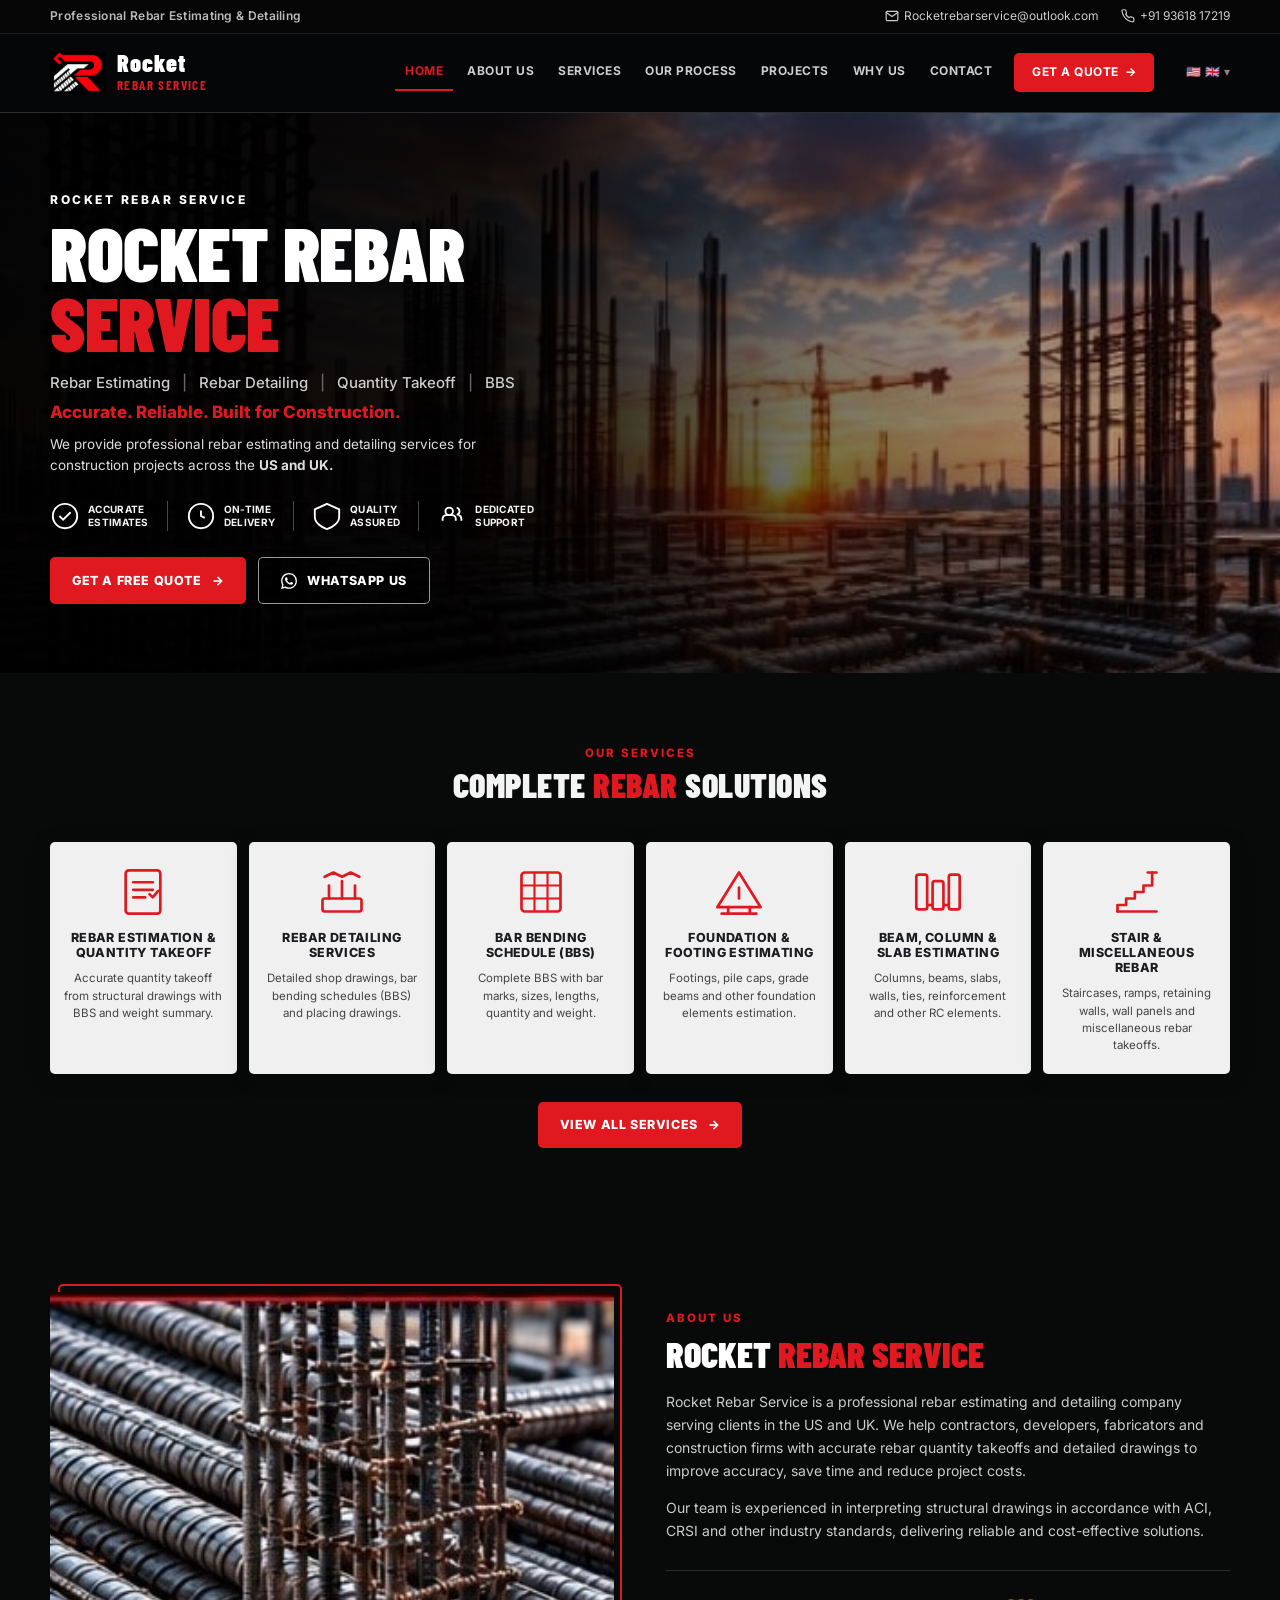
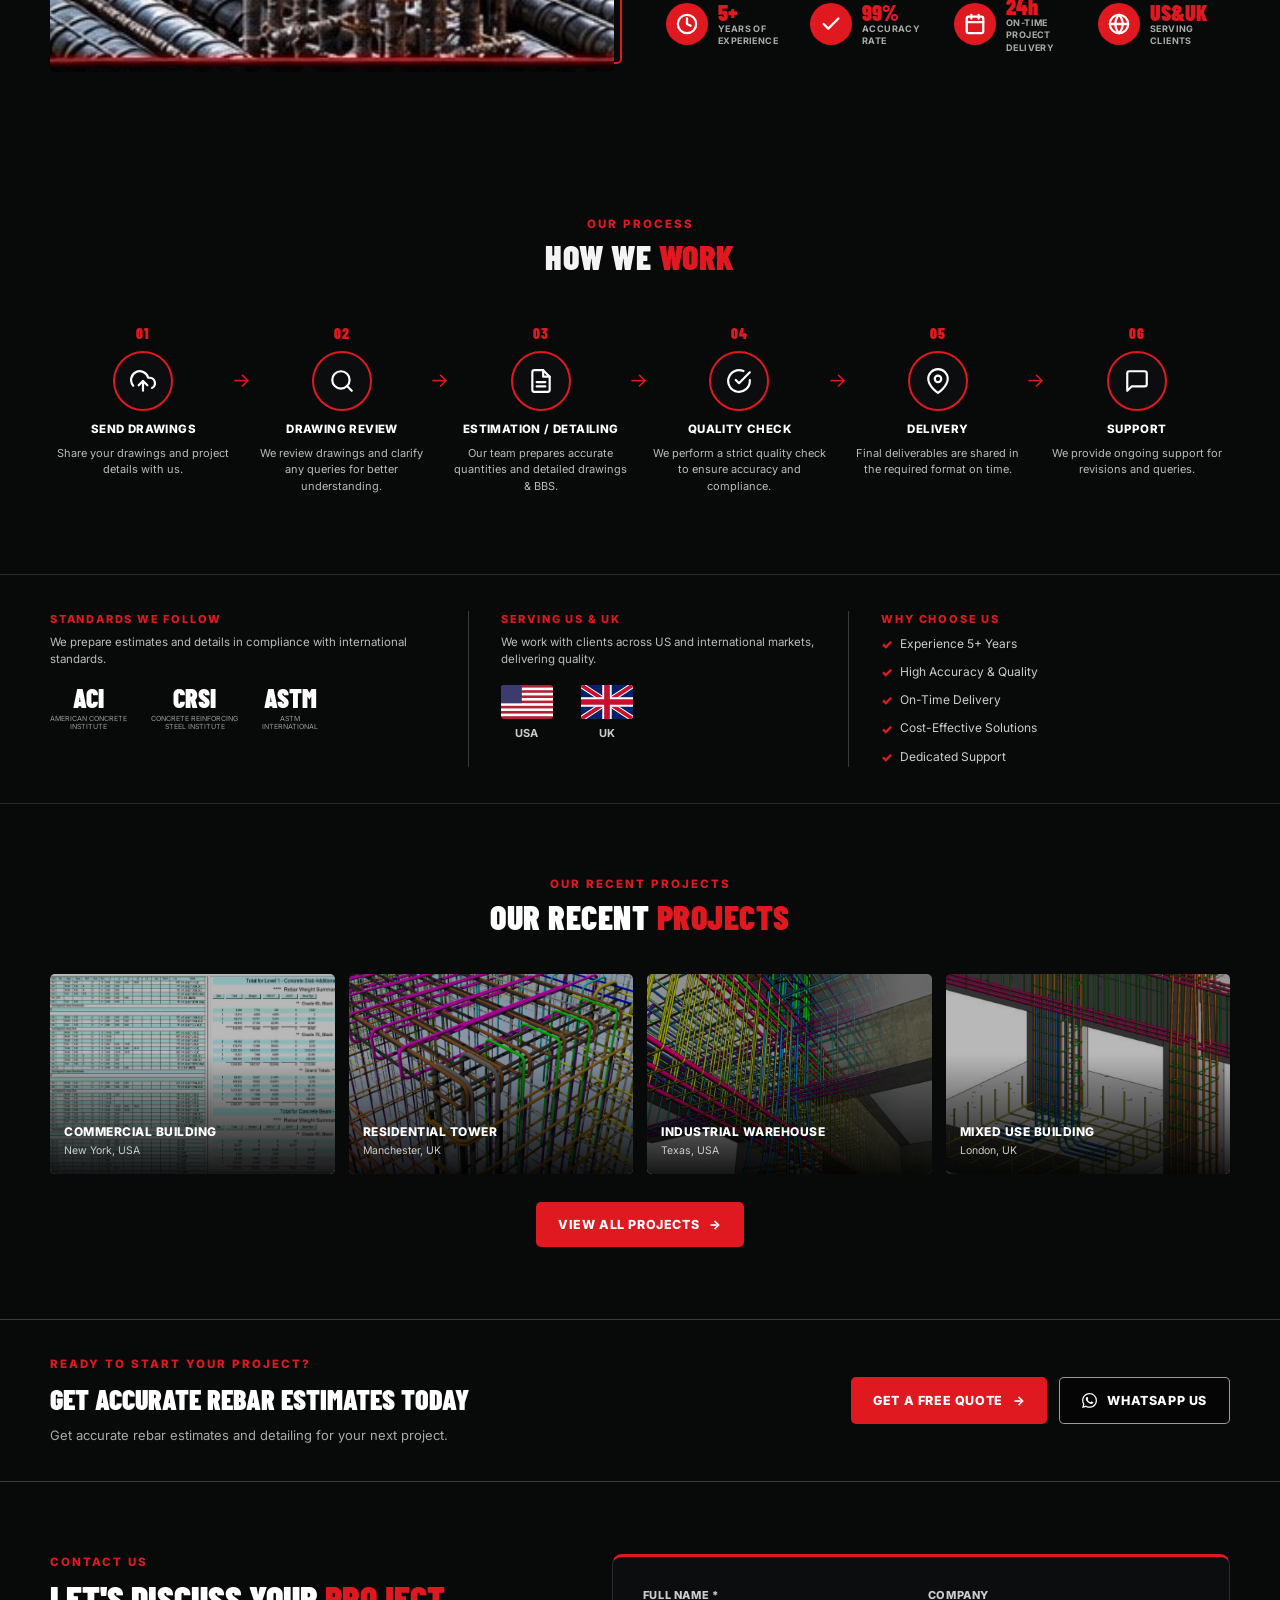
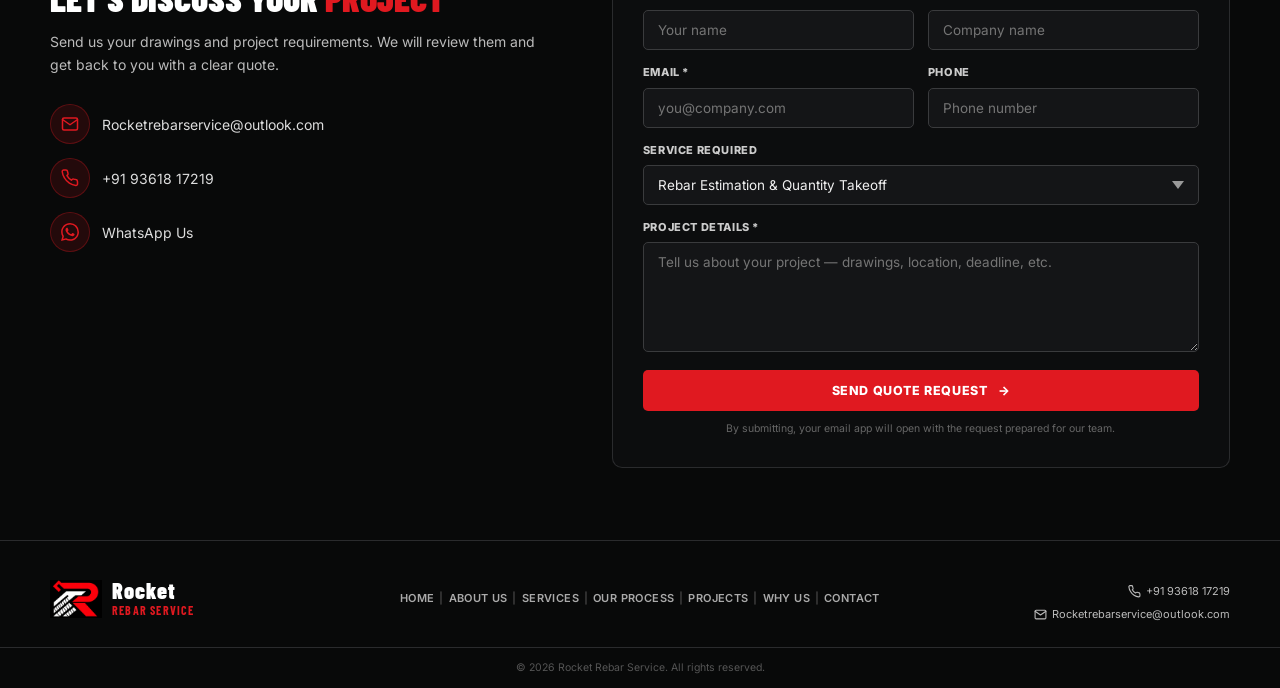
<file: index.html>
<!doctype html>
<html lang="en">

<head>
  <meta charset="utf-8">
  <meta name="viewport" content="width=device-width, initial-scale=1, viewport-fit=cover">
  <meta name="theme-color" content="#080909">
  <title>Rocket Rebar Service | Rebar Estimating &amp; Detailing – US &amp; UK</title>
  <meta name="description"
    content="Rocket Rebar Service provides accurate rebar estimating, detailing, quantity takeoffs and BBS services for construction projects across the US and UK. ACI, CRSI and ASTM compliant.">
  <meta name="robots" content="index, follow">
  <meta property="og:title" content="Rocket Rebar Service | Rebar Estimating &amp; Detailing">
  <meta property="og:description"
    content="Professional rebar estimating and detailing for construction projects across the US and UK.">
  <link rel="icon" type="image/svg+xml" href="assets/images/logo.jpeg">
  <link rel="preconnect" href="https://fonts.googleapis.com">
  <link rel="preconnect" href="https://fonts.gstatic.com" crossorigin>
  <link rel="stylesheet" href="css/base.css">
  <link rel="stylesheet" href="css/navbar.css">
  <link rel="stylesheet" href="css/hero.css">
  <link rel="stylesheet" href="css/services.css">
  <link rel="stylesheet" href="css/about.css">
  <link rel="stylesheet" href="css/process.css">
  <link rel="stylesheet" href="css/projects.css">
  <link rel="stylesheet" href="css/contact.css">
  <link rel="stylesheet" href="css/footer.css">
</head>

<body>

  <!-- ══════════════════════════════════════
       TOPBAR
       ══════════════════════════════════════ -->
  <div class="topbar">
    <div class="container topbar-inner">
      <span class="topbar-left">Professional Rebar Estimating &amp; Detailing</span>
      <div class="topbar-right">
        <a href="mailto:Rocketrebarservice@outlook.com">
          <svg width="14" height="14" viewBox="0 0 24 24" fill="none" stroke="currentColor" stroke-width="2"
            stroke-linecap="round" stroke-linejoin="round" aria-hidden="true">
            <path d="M4 4h16c1.1 0 2 .9 2 2v12c0 1.1-.9 2-2 2H4c-1.1 0-2-.9-2-2V6c0-1.1.9-2 2-2z" />
            <polyline points="22,6 12,13 2,6" />
          </svg>
          Rocketrebarservice@outlook.com
        </a>
        <a href="tel:+919361817219">
          <svg width="14" height="14" viewBox="0 0 24 24" fill="none" stroke="currentColor" stroke-width="2"
            stroke-linecap="round" stroke-linejoin="round" aria-hidden="true">
            <path
              d="M22 16.92v3a2 2 0 0 1-2.18 2 19.79 19.79 0 0 1-8.63-3.07A19.5 19.5 0 0 1 4.69 12 19.79 19.79 0 0 1 1.61 3.4 2 2 0 0 1 3.6 1.22h3a2 2 0 0 1 2 1.72 12.84 12.84 0 0 0 .7 2.81 2 2 0 0 1-.45 2.11L7.91 8.84a16 16 0 0 0 6 6l.93-.94a2 2 0 0 1 2.11-.45 12.84 12.84 0 0 0 2.81.7A2 2 0 0 1 21.73 16z" />
          </svg>
          +91 93618 17219
        </a>
      </div>
    </div>
  </div>

  <!-- ══════════════════════════════════════
       NAVBAR — loaded as component
       ══════════════════════════════════════ -->
  <div data-component="components/navbar.html"></div>

  <main id="main-content" role="main">

    <!-- ══════════════════════════════════════
         HERO
         ══════════════════════════════════════ -->
    <section id="home" class="hero" aria-label="Hero">
      <div class="hero-bg" aria-hidden="true"></div>
      <div class="hero-overlay" aria-hidden="true"></div>
      <div class="container">
        <div class="hero-content">

          <p class="hero-eyebrow">Rocket Rebar Service</p>

          <h1>ROCKET REBAR<span>SERVICE</span></h1>

          <p class="hero-subtitle">
            Rebar Estimating <i>|</i> Rebar Detailing <i>|</i> Quantity Takeoff <i>|</i> BBS
          </p>

          <p class="hero-tagline">Accurate. Reliable. Built for Construction.</p>

          <p class="hero-copy">
            We provide professional rebar estimating and detailing services for construction
            projects across the <strong>US and UK.</strong>
          </p>

          <div class="hero-badges">
            <div class="hero-badge">
              <svg class="badge-icon" viewBox="0 0 32 32" fill="none" stroke="white" stroke-width="2"
                aria-hidden="true">
                <circle cx="16" cy="16" r="13" />
                <polyline points="10,16 14,20 22,12" />
              </svg>
              <b>Accurate<br>Estimates</b>
            </div>
            <div class="hero-badge">
              <svg class="badge-icon" viewBox="0 0 32 32" fill="none" stroke="white" stroke-width="2"
                aria-hidden="true">
                <circle cx="16" cy="16" r="13" />
                <polyline points="16,10 16,16 20,18" />
              </svg>
              <b>On-Time<br>Delivery</b>
            </div>
            <div class="hero-badge">
              <svg class="badge-icon" viewBox="0 0 32 32" fill="none" stroke="white" stroke-width="2"
                aria-hidden="true">
                <path d="M16 3 L29 9 L29 17 C29 23 22 28 16 30 C10 28 3 23 3 17 L3 9 Z" />
              </svg>
              <b>Quality<br>Assured</b>
            </div>
            <div class="hero-badge">
              <svg class="badge-icon" viewBox="0 0 32 32" fill="none" stroke="white" stroke-width="2"
                aria-hidden="true">
                <path d="M20 21v-2a4 4 0 0 0-4-4H10a4 4 0 0 0-4 4v2" />
                <circle cx="13" cy="11" r="4" />
                <path d="M26 21v-2a4 4 0 0 0-3-3.87" />
                <path d="M21 7.13a4 4 0 0 1 0 7.75" />
              </svg>
              <b>Dedicated<br>Support</b>
            </div>
          </div>

          <div class="hero-actions">
            <a class="btn btn-red" href="#contact" id="hero-quote-btn">
              Get a Free Quote <span aria-hidden="true">→</span>
            </a>
            <a class="btn btn-whatsapp"
              href="https://wa.me/919361817219?text=Hello%20Rocket%20Rebar%20Service%2C%20I%27d%20like%20a%20quote."
              target="_blank" rel="noopener noreferrer" id="hero-wa-btn">
              <svg width="16" height="16" viewBox="0 0 24 24" fill="currentColor" aria-hidden="true">
                <path
                  d="M17.472 14.382c-.297-.149-1.758-.867-2.03-.967-.273-.099-.471-.148-.67.15-.197.297-.767.966-.94 1.164-.173.199-.347.223-.644.075-.297-.15-1.255-.463-2.39-1.475-.883-.788-1.48-1.761-1.653-2.059-.173-.297-.018-.458.13-.606.134-.133.298-.347.446-.52.149-.174.198-.298.298-.497.099-.198.05-.371-.025-.52-.075-.149-.669-1.612-.916-2.207-.242-.579-.487-.5-.669-.51-.173-.008-.371-.01-.57-.01-.198 0-.52.074-.792.372-.272.297-1.04 1.016-1.04 2.479 0 1.462 1.065 2.875 1.213 3.074.149.198 2.096 3.2 5.077 4.487.709.306 1.262.489 1.694.625.712.227 1.36.195 1.871.118.571-.085 1.758-.719 2.006-1.413.248-.694.248-1.289.173-1.413-.074-.124-.272-.198-.57-.347m-5.421 7.403h-.004a9.87 9.87 0 0 1-5.031-1.378l-.361-.214-3.741.982.998-3.648-.235-.374a9.86 9.86 0 0 1-1.51-5.26c.001-5.45 4.436-9.884 9.888-9.884 2.64 0 5.122 1.03 6.988 2.898a9.825 9.825 0 0 1 2.893 6.994c-.003 5.45-4.437 9.884-9.885 9.884m8.413-18.297A11.815 11.815 0 0 0 12.05 0C5.495 0 .16 5.335.157 11.892c0 2.096.547 4.142 1.588 5.945L.057 24l6.305-1.654a11.882 11.882 0 0 0 5.683 1.448h.005c6.554 0 11.89-5.335 11.893-11.893a11.821 11.821 0 0 0-3.48-8.413Z" />
              </svg>
              WhatsApp Us
            </a>
          </div>

        </div>
      </div>
    </section>

    <!-- ══════════════════════════════════════
         SERVICES
         ══════════════════════════════════════ -->
    <section id="services" class="section services" aria-labelledby="services-title">
      <div class="container">
        <div class="section-heading">
          <span class="section-eyebrow">Our Services</span>
          <h2 class="section-title" id="services-title">Complete <span>Rebar</span> Solutions</h2>
        </div>

        <div class="service-grid">

          <article class="service-card">
            <div class="service-icon">
              <svg viewBox="0 0 48 48" fill="none" xmlns="http://www.w3.org/2000/svg" aria-hidden="true">
                <rect x="8" y="4" width="32" height="40" rx="3" stroke="#e01920" stroke-width="2.5" />
                <line x1="15" y1="15" x2="33" y2="15" stroke="#e01920" stroke-width="2.5" stroke-linecap="round" />
                <line x1="15" y1="22" x2="33" y2="22" stroke="#e01920" stroke-width="2.5" stroke-linecap="round" />
                <line x1="15" y1="29" x2="26" y2="29" stroke="#e01920" stroke-width="2.5" stroke-linecap="round" />
                <polyline points="30,26 33,29 38,23" stroke="#e01920" stroke-width="2.5" stroke-linecap="round"
                  stroke-linejoin="round" />
              </svg>
            </div>
            <h3>Rebar Estimation &amp;<br>Quantity Takeoff</h3>
            <p>Accurate quantity takeoff from structural drawings with BBS and weight summary.</p>
          </article>

          <article class="service-card">
            <div class="service-icon">
              <svg viewBox="0 0 48 48" fill="none" xmlns="http://www.w3.org/2000/svg" aria-hidden="true">
                <rect x="6" y="30" width="36" height="12" rx="2" stroke="#e01920" stroke-width="2.5" />
                <line x1="12" y1="30" x2="12" y2="18" stroke="#e01920" stroke-width="2.5" stroke-linecap="round" />
                <line x1="24" y1="30" x2="24" y2="14" stroke="#e01920" stroke-width="2.5" stroke-linecap="round" />
                <line x1="36" y1="30" x2="36" y2="18" stroke="#e01920" stroke-width="2.5" stroke-linecap="round" />
                <path d="M8 10 L16 6 L24 10 L32 6 L40 10" stroke="#e01920" stroke-width="2.5" stroke-linecap="round"
                  stroke-linejoin="round" />
              </svg>
            </div>
            <h3>Rebar Detailing<br>Services</h3>
            <p>Detailed shop drawings, bar bending schedules (BBS) and placing drawings.</p>
          </article>

          <article class="service-card">
            <div class="service-icon">
              <svg viewBox="0 0 48 48" fill="none" xmlns="http://www.w3.org/2000/svg" aria-hidden="true">
                <rect x="6" y="6" width="36" height="36" rx="3" stroke="#e01920" stroke-width="2.5" />
                <line x1="6" y1="18" x2="42" y2="18" stroke="#e01920" stroke-width="2" />
                <line x1="6" y1="30" x2="42" y2="30" stroke="#e01920" stroke-width="2" />
                <line x1="18" y1="6" x2="18" y2="42" stroke="#e01920" stroke-width="2" />
                <line x1="30" y1="6" x2="30" y2="42" stroke="#e01920" stroke-width="2" />
              </svg>
            </div>
            <h3>Bar Bending<br>Schedule (BBS)</h3>
            <p>Complete BBS with bar marks, sizes, lengths, quantity and weight.</p>
          </article>

          <article class="service-card">
            <div class="service-icon">
              <svg viewBox="0 0 48 48" fill="none" xmlns="http://www.w3.org/2000/svg" aria-hidden="true">
                <polygon points="24,6 44,38 4,38" stroke="#e01920" stroke-width="2.5" stroke-linejoin="round" />
                <line x1="14" y1="38" x2="14" y2="44" stroke="#e01920" stroke-width="2.5" stroke-linecap="round" />
                <line x1="34" y1="38" x2="34" y2="44" stroke="#e01920" stroke-width="2.5" stroke-linecap="round" />
                <line x1="8" y1="44" x2="40" y2="44" stroke="#e01920" stroke-width="2.5" stroke-linecap="round" />
                <line x1="24" y1="20" x2="24" y2="30" stroke="#e01920" stroke-width="2.5" stroke-linecap="round" />
              </svg>
            </div>
            <h3>Foundation &amp;<br>Footing Estimating</h3>
            <p>Footings, pile caps, grade beams and other foundation elements estimation.</p>
          </article>

          <article class="service-card">
            <div class="service-icon">
              <svg viewBox="0 0 48 48" fill="none" xmlns="http://www.w3.org/2000/svg" aria-hidden="true">
                <rect x="4" y="8" width="10" height="32" rx="2" stroke="#e01920" stroke-width="2.5" />
                <rect x="19" y="14" width="10" height="26" rx="2" stroke="#e01920" stroke-width="2.5" />
                <rect x="34" y="8" width="10" height="32" rx="2" stroke="#e01920" stroke-width="2.5" />
                <line x1="14" y1="36" x2="19" y2="36" stroke="#e01920" stroke-width="2.5" />
                <line x1="29" y1="36" x2="34" y2="36" stroke="#e01920" stroke-width="2.5" />
              </svg>
            </div>
            <h3>Beam, Column &amp;<br>Slab Estimating</h3>
            <p>Columns, beams, slabs, walls, ties, reinforcement and other RC elements.</p>
          </article>

          <article class="service-card">
            <div class="service-icon">
              <svg viewBox="0 0 48 48" fill="none" xmlns="http://www.w3.org/2000/svg" aria-hidden="true">
                <line x1="6" y1="42" x2="42" y2="42" stroke="#e01920" stroke-width="2.5" stroke-linecap="round" />
                <polyline points="6,42 6,36 14,36 14,30 22,30 22,24 30,24 30,18 38,18 38,12" stroke="#e01920"
                  stroke-width="2.5" stroke-linecap="round" stroke-linejoin="round" />
                <line x1="38" y1="12" x2="38" y2="6" stroke="#e01920" stroke-width="2.5" stroke-linecap="round" />
                <line x1="34" y1="6" x2="42" y2="6" stroke="#e01920" stroke-width="2.5" stroke-linecap="round" />
              </svg>
            </div>
            <h3>Stair &amp; Miscellaneous<br>Rebar</h3>
            <p>Staircases, ramps, retaining walls, wall panels and miscellaneous rebar takeoffs.</p>
          </article>

        </div>

        <div class="services-cta">
          <a class="btn btn-red" href="#contact" id="services-cta-btn">
            View All Services <span aria-hidden="true">→</span>
          </a>
        </div>
      </div>
    </section>

    <!-- ══════════════════════════════════════
         ABOUT
         ══════════════════════════════════════ -->
    <section id="about" class="section about" aria-labelledby="about-title">
      <div class="container about-grid">

        <div class="about-image-wrap">
          <img src="assets/images/about.jpg" alt="Reinforcement steel rebar on a construction site" loading="lazy"
            width="560" height="420">
        </div>

        <div class="about-copy">
          <span class="about-kicker">About Us</span>
          <h2 class="about-title" id="about-title">Rocket <span>Rebar Service</span></h2>

          <p>Rocket Rebar Service is a professional rebar estimating and detailing company serving
            clients in the US and UK. We help contractors, developers, fabricators and construction
            firms with accurate rebar quantity takeoffs and detailed drawings to improve accuracy,
            save time and reduce project costs.</p>
          <p>Our team is experienced in interpreting structural drawings in accordance with ACI,
            CRSI and other industry standards, delivering reliable and cost-effective solutions.</p>

          <div class="stats-row">
            <div class="stat-item">
              <div class="stat-badge">
                <svg width="22" height="22" viewBox="0 0 24 24" fill="none" stroke="white" stroke-width="2.5"
                  stroke-linecap="round" stroke-linejoin="round" aria-hidden="true">
                  <circle cx="12" cy="12" r="10" />
                  <polyline points="12 6 12 12 16 14" />
                </svg>
              </div>
              <div>
                <span class="stat-value">5+</span>
                <span class="stat-label">Years of<br>Experience</span>
              </div>
            </div>
            <div class="stat-item">
              <div class="stat-badge">
                <svg width="22" height="22" viewBox="0 0 24 24" fill="none" stroke="white" stroke-width="2.5"
                  stroke-linecap="round" stroke-linejoin="round" aria-hidden="true">
                  <polyline points="20 6 9 17 4 12" />
                </svg>
              </div>
              <div>
                <span class="stat-value">99%</span>
                <span class="stat-label">Accuracy<br>Rate</span>
              </div>
            </div>
            <div class="stat-item">
              <div class="stat-badge">
                <svg width="22" height="22" viewBox="0 0 24 24" fill="none" stroke="white" stroke-width="2.5"
                  stroke-linecap="round" stroke-linejoin="round" aria-hidden="true">
                  <rect x="3" y="4" width="18" height="18" rx="2" ry="2" />
                  <line x1="16" y1="2" x2="16" y2="6" />
                  <line x1="8" y1="2" x2="8" y2="6" />
                  <line x1="3" y1="10" x2="21" y2="10" />
                </svg>
              </div>
              <div>
                <span class="stat-value">24h</span>
                <span class="stat-label">On-Time<br>Project Delivery</span>
              </div>
            </div>
            <div class="stat-item">
              <div class="stat-badge">
                <svg width="22" height="22" viewBox="0 0 24 24" fill="none" stroke="white" stroke-width="2.5"
                  stroke-linecap="round" stroke-linejoin="round" aria-hidden="true">
                  <circle cx="12" cy="12" r="10" />
                  <line x1="2" y1="12" x2="22" y2="12" />
                  <path
                    d="M12 2a15.3 15.3 0 0 1 4 10 15.3 15.3 0 0 1-4 10 15.3 15.3 0 0 1-4-10 15.3 15.3 0 0 1 4-10z" />
                </svg>
              </div>
              <div>
                <span class="stat-value">US&UK</span>
                <span class="stat-label">Serving<br>Clients</span>
              </div>
            </div>
          </div>
        </div>

      </div>
    </section>

    <!-- ══════════════════════════════════════
         PROCESS — HOW WE WORK
         ══════════════════════════════════════ -->
    <section id="process" class="section process" aria-labelledby="process-title">
      <div class="container">
        <div class="section-heading">
          <span class="section-eyebrow">Our Process</span>
          <h2 class="section-title" id="process-title">How We <span>Work</span></h2>
        </div>

        <div class="process-grid">

          <div class="step">
            <span class="step-number">01</span>
            <div class="step-icon" aria-hidden="true">
              <svg width="26" height="26" viewBox="0 0 24 24" fill="none" stroke="white" stroke-width="2"
                stroke-linecap="round" stroke-linejoin="round">
                <polyline points="16 16 12 12 8 16" />
                <line x1="12" y1="12" x2="12" y2="21" />
                <path d="M20.39 18.39A5 5 0 0 0 18 9h-1.26A8 8 0 1 0 3 16.3" />
              </svg>
            </div>
            <h3>Send Drawings</h3>
            <p>Share your drawings and project details with us.</p>
          </div>

          <div class="step">
            <span class="step-number">02</span>
            <div class="step-icon" aria-hidden="true">
              <svg width="26" height="26" viewBox="0 0 24 24" fill="none" stroke="white" stroke-width="2"
                stroke-linecap="round" stroke-linejoin="round">
                <circle cx="11" cy="11" r="8" />
                <line x1="21" y1="21" x2="16.65" y2="16.65" />
              </svg>
            </div>
            <h3>Drawing Review</h3>
            <p>We review drawings and clarify any queries for better understanding.</p>
          </div>

          <div class="step">
            <span class="step-number">03</span>
            <div class="step-icon" aria-hidden="true">
              <svg width="26" height="26" viewBox="0 0 24 24" fill="none" stroke="white" stroke-width="2"
                stroke-linecap="round" stroke-linejoin="round">
                <path d="M14 2H6a2 2 0 0 0-2 2v16a2 2 0 0 0 2 2h12a2 2 0 0 0 2-2V8z" />
                <polyline points="14 2 14 8 20 8" />
                <line x1="16" y1="13" x2="8" y2="13" />
                <line x1="16" y1="17" x2="8" y2="17" />
              </svg>
            </div>
            <h3>Estimation / Detailing</h3>
            <p>Our team prepares accurate quantities and detailed drawings &amp; BBS.</p>
          </div>

          <div class="step">
            <span class="step-number">04</span>
            <div class="step-icon" aria-hidden="true">
              <svg width="26" height="26" viewBox="0 0 24 24" fill="none" stroke="white" stroke-width="2"
                stroke-linecap="round" stroke-linejoin="round">
                <path d="M22 11.08V12a10 10 0 1 1-5.93-9.14" />
                <polyline points="22 4 12 14.01 9 11.01" />
              </svg>
            </div>
            <h3>Quality Check</h3>
            <p>We perform a strict quality check to ensure accuracy and compliance.</p>
          </div>

          <div class="step">
            <span class="step-number">05</span>
            <div class="step-icon" aria-hidden="true">
              <svg width="26" height="26" viewBox="0 0 24 24" fill="none" stroke="white" stroke-width="2"
                stroke-linecap="round" stroke-linejoin="round">
                <path d="M21 10c0 7-9 13-9 13s-9-6-9-13a9 9 0 0 1 18 0z" />
                <circle cx="12" cy="10" r="3" />
              </svg>
            </div>
            <h3>Delivery</h3>
            <p>Final deliverables are shared in the required format on time.</p>
          </div>

          <div class="step">
            <span class="step-number">06</span>
            <div class="step-icon" aria-hidden="true">
              <svg width="26" height="26" viewBox="0 0 24 24" fill="none" stroke="white" stroke-width="2"
                stroke-linecap="round" stroke-linejoin="round">
                <path d="M21 15a2 2 0 0 1-2 2H7l-4 4V5a2 2 0 0 1 2-2h14a2 2 0 0 1 2 2z" />
              </svg>
            </div>
            <h3>Support</h3>
            <p>We provide ongoing support for revisions and queries.</p>
          </div>

        </div>
      </div>
    </section>

    <!-- ══════════════════════════════════════
         STANDARDS / WHY US
         ══════════════════════════════════════ -->
    <section id="why-us" class="standards-band" aria-label="Standards and credentials">
      <div class="container">
        <div class="standards-grid">

          <div class="standards-col">
            <span class="standards-label">Standards We Follow</span>
            <p>We prepare estimates and details in compliance with international standards.</p>
            <div class="std-logos">
              <div class="std-logo">
                <span class="std-logo-name">ACI</span>
                <span class="std-logo-sub">American Concrete<br>Institute</span>
              </div>
              <div class="std-logo">
                <span class="std-logo-name">CRSI</span>
                <span class="std-logo-sub">Concrete Reinforcing<br>Steel Institute</span>
              </div>
              <div class="std-logo">
                <span class="std-logo-name">ASTM</span>
                <span class="std-logo-sub">ASTM<br>International</span>
              </div>
            </div>
          </div>

          <div class="standards-col">
            <span class="standards-label">Serving US &amp; UK</span>
            <p>We work with clients across US and international markets, delivering quality.</p>
            <div class="country-row">
              <div class="country-item">
                <span class="country-flag" role="img" aria-label="United States">
                  <svg width="52" height="34" viewBox="0 0 52 34" xmlns="http://www.w3.org/2000/svg">
                    <rect width="52" height="34" fill="#B22234" />
                    <rect y="2.6" width="52" height="2.6" fill="#fff" />
                    <rect y="7.8" width="52" height="2.6" fill="#fff" />
                    <rect y="13" width="52" height="2.6" fill="#fff" />
                    <rect y="18.2" width="52" height="2.6" fill="#fff" />
                    <rect y="23.4" width="52" height="2.6" fill="#fff" />
                    <rect y="28.6" width="52" height="2.6" fill="#fff" />
                    <rect width="20.8" height="18.2" fill="#3C3B6E" />
                  </svg>
                </span>
                <span class="country-name">USA</span>
              </div>
              <div class="country-item">
                <span class="country-flag" role="img" aria-label="United Kingdom">
                  <svg width="52" height="34" viewBox="0 0 52 34" xmlns="http://www.w3.org/2000/svg">
                    <rect width="52" height="34" fill="#012169" />
                    <path d="M0,0 L52,34 M52,0 L0,34" stroke="#fff" stroke-width="5.7" />
                    <path d="M0,0 L52,34 M52,0 L0,34" stroke="#C8102E" stroke-width="3.8" />
                    <path d="M26,0 V34 M0,17 H52" stroke="#fff" stroke-width="9.4" />
                    <path d="M26,0 V34 M0,17 H52" stroke="#C8102E" stroke-width="5.7" />
                  </svg>
                </span>
                <span class="country-name">UK</span>
              </div>
            </div>
          </div>

          <div class="standards-col">
            <span class="standards-label">Why Choose Us</span>
            <ul class="why-list">
              <li>Experience 5+ Years</li>
              <li>High Accuracy &amp; Quality</li>
              <li>On-Time Delivery</li>
              <li>Cost-Effective Solutions</li>
              <li>Dedicated Support</li>
            </ul>
          </div>

        </div>
      </div>
    </section>

    <!-- ══════════════════════════════════════
         PROJECTS
         ══════════════════════════════════════ -->
    <section id="projects" class="section projects" aria-labelledby="projects-title">
      <div class="container">
        <div class="section-heading">
          <span class="section-eyebrow">Our Recent Projects</span>
          <h2 class="section-title" id="projects-title" style="color: white;">Our Recent <span>Projects</span></h2>
        </div>

        <div class="project-grid">
          <article class="project-card">
            <img src="assets/images/project1.jpg" alt="Commercial building rebar reinforcement – New York, USA"
              loading="lazy">
            <div class="project-label">
              <h3>Commercial Building</h3>
              <p>New York, USA</p>
            </div>
          </article>
          <article class="project-card">
            <img src="assets/images/project2.jpg" alt="Residential tower rebar reinforcement – Manchester, UK"
              loading="lazy">
            <div class="project-label">
              <h3>Residential Tower</h3>
              <p>Manchester, UK</p>
            </div>
          </article>
          <article class="project-card">
            <img src="assets/images/rebar-detail.jpg" alt="Industrial warehouse rebar reinforcement – Texas, USA"
              loading="lazy">
            <div class="project-label">
              <h3>Industrial Warehouse</h3>
              <p>Texas, USA</p>
            </div>
          </article>
          <article class="project-card">
            <img src="assets/images/rebar-model.jpg" alt="Mixed use building rebar reinforcement – London, UK"
              loading="lazy">
            <div class="project-label">
              <h3>Mixed Use Building</h3>
              <p>London, UK</p>
            </div>
          </article>
        </div>

        <div class="projects-cta">
          <a class="btn btn-red" href="#contact" id="projects-cta-btn">
            View All Projects <span aria-hidden="true">→</span>
          </a>
        </div>
      </div>
    </section>

    <!-- ══════════════════════════════════════
         CTA BAND
         ══════════════════════════════════════ -->
    <section class="cta-band" aria-label="Call to action">
      <div class="container cta-inner">
        <div class="cta-text">
          <span>Ready to Start Your Project?</span>
          <h2>Get Accurate Rebar Estimates Today</h2>
          <p>Get accurate rebar estimates and detailing for your next project.</p>
        </div>
        <div class="cta-actions">
          <a class="btn btn-red" href="#contact" id="cta-quote-btn">
            Get a Free Quote <span aria-hidden="true">→</span>
          </a>
          <a class="btn btn-whatsapp"
            href="https://wa.me/919361817219?text=Hello%20Rocket%20Rebar%20Service%2C%20I%27d%20like%20a%20quote."
            target="_blank" rel="noopener noreferrer" id="cta-wa-btn">
            <svg width="15" height="15" viewBox="0 0 24 24" fill="currentColor" aria-hidden="true">
              <path
                d="M17.472 14.382c-.297-.149-1.758-.867-2.03-.967-.273-.099-.471-.148-.67.15-.197.297-.767.966-.94 1.164-.173.199-.347.223-.644.075-.297-.15-1.255-.463-2.39-1.475-.883-.788-1.48-1.761-1.653-2.059-.173-.297-.018-.458.13-.606.134-.133.298-.347.446-.52.149-.174.198-.298.298-.497.099-.198.05-.371-.025-.52-.075-.149-.669-1.612-.916-2.207-.242-.579-.487-.5-.669-.51-.173-.008-.371-.01-.57-.01-.198 0-.52.074-.792.372-.272.297-1.04 1.016-1.04 2.479 0 1.462 1.065 2.875 1.213 3.074.149.198 2.096 3.2 5.077 4.487.709.306 1.262.489 1.694.625.712.227 1.36.195 1.871.118.571-.085 1.758-.719 2.006-1.413.248-.694.248-1.289.173-1.413-.074-.124-.272-.198-.57-.347m-5.421 7.403h-.004a9.87 9.87 0 0 1-5.031-1.378l-.361-.214-3.741.982.998-3.648-.235-.374a9.86 9.86 0 0 1-1.51-5.26c.001-5.45 4.436-9.884 9.888-9.884 2.64 0 5.122 1.03 6.988 2.898a9.825 9.825 0 0 1 2.893 6.994c-.003 5.45-4.437 9.884-9.885 9.884m8.413-18.297A11.815 11.815 0 0 0 12.05 0C5.495 0 .16 5.335.157 11.892c0 2.096.547 4.142 1.588 5.945L.057 24l6.305-1.654a11.882 11.882 0 0 0 5.683 1.448h.005c6.554 0 11.89-5.335 11.893-11.893a11.821 11.821 0 0 0-3.48-8.413Z" />
            </svg>
            WhatsApp Us
          </a>
        </div>
      </div>
    </section>

    <!-- ══════════════════════════════════════
         CONTACT
         ══════════════════════════════════════ -->
    <section id="contact" class="section contact" aria-labelledby="contact-title">
      <div class="container contact-grid">

        <div class="contact-info">
          <span class="contact-kicker">Contact Us</span>
          <h2 class="contact-title" id="contact-title">Let's Discuss Your <span>Project</span></h2>
          <p class="contact-desc">Send us your drawings and project requirements. We will review them
            and get back to you with a clear quote.</p>

          <div class="contact-details">
            <a class="contact-detail-item" href="mailto:Rocketrebarservice@outlook.com">
              <span class="detail-icon">
                <svg width="18" height="18" viewBox="0 0 24 24" fill="none" stroke="currentColor" stroke-width="2"
                  stroke-linecap="round" stroke-linejoin="round" aria-hidden="true">
                  <path d="M4 4h16c1.1 0 2 .9 2 2v12c0 1.1-.9 2-2 2H4c-1.1 0-2-.9-2-2V6c0-1.1.9-2 2-2z" />
                  <polyline points="22,6 12,13 2,6" />
                </svg>
              </span>
              Rocketrebarservice@outlook.com
            </a>
            <a class="contact-detail-item" href="tel:+919361817219">
              <span class="detail-icon">
                <svg width="18" height="18" viewBox="0 0 24 24" fill="none" stroke="currentColor" stroke-width="2"
                  stroke-linecap="round" stroke-linejoin="round" aria-hidden="true">
                  <path
                    d="M22 16.92v3a2 2 0 0 1-2.18 2 19.79 19.79 0 0 1-8.63-3.07A19.5 19.5 0 0 1 4.69 12 19.79 19.79 0 0 1 1.61 3.4 2 2 0 0 1 3.6 1.22h3a2 2 0 0 1 2 1.72 12.84 12.84 0 0 0 .7 2.81 2 2 0 0 1-.45 2.11L7.91 8.84a16 16 0 0 0 6 6l.93-.94a2 2 0 0 1 2.11-.45 12.84 12.84 0 0 0 2.81.7A2 2 0 0 1 21.73 16z" />
                </svg>
              </span>
              +91 93618 17219
            </a>
            <a class="contact-detail-item" href="https://wa.me/919361817219" target="_blank" rel="noopener noreferrer">
              <span class="detail-icon">
                <svg width="18" height="18" viewBox="0 0 24 24" fill="currentColor" aria-hidden="true">
                  <path
                    d="M17.472 14.382c-.297-.149-1.758-.867-2.03-.967-.273-.099-.471-.148-.67.15-.197.297-.767.966-.94 1.164-.173.199-.347.223-.644.075-.297-.15-1.255-.463-2.39-1.475-.883-.788-1.48-1.761-1.653-2.059-.173-.297-.018-.458.13-.606.134-.133.298-.347.446-.52.149-.174.198-.298.298-.497.099-.198.05-.371-.025-.52-.075-.149-.669-1.612-.916-2.207-.242-.579-.487-.5-.669-.51-.173-.008-.371-.01-.57-.01-.198 0-.52.074-.792.372-.272.297-1.04 1.016-1.04 2.479 0 1.462 1.065 2.875 1.213 3.074.149.198 2.096 3.2 5.077 4.487.709.306 1.262.489 1.694.625.712.227 1.36.195 1.871.118.571-.085 1.758-.719 2.006-1.413.248-.694.248-1.289.173-1.413-.074-.124-.272-.198-.57-.347m-5.421 7.403h-.004a9.87 9.87 0 0 1-5.031-1.378l-.361-.214-3.741.982.998-3.648-.235-.374a9.86 9.86 0 0 1-1.51-5.26c.001-5.45 4.436-9.884 9.888-9.884 2.64 0 5.122 1.03 6.988 2.898a9.825 9.825 0 0 1 2.893 6.994c-.003 5.45-4.437 9.884-9.885 9.884m8.413-18.297A11.815 11.815 0 0 0 12.05 0C5.495 0 .16 5.335.157 11.892c0 2.096.547 4.142 1.588 5.945L.057 24l6.305-1.654a11.882 11.882 0 0 0 5.683 1.448h.005c6.554 0 11.89-5.335 11.893-11.893a11.821 11.821 0 0 0-3.48-8.413Z" />
                </svg>
              </span>
              WhatsApp Us
            </a>
          </div>
        </div>

        <form id="quote-form" class="quote-form" novalidate aria-label="Request a quote">
          <div class="form-row">
            <div class="form-group">
              <label for="field-name">Full Name *</label>
              <input id="field-name" name="name" type="text" placeholder="Your name" required autocomplete="name">
            </div>
            <div class="form-group">
              <label for="field-company">Company</label>
              <input id="field-company" name="company" type="text" placeholder="Company name"
                autocomplete="organization">
            </div>
          </div>
          <div class="form-row">
            <div class="form-group">
              <label for="field-email">Email *</label>
              <input id="field-email" name="email" type="email" placeholder="you@company.com" required
                autocomplete="email">
            </div>
            <div class="form-group">
              <label for="field-phone">Phone</label>
              <input id="field-phone" name="phone" type="tel" placeholder="Phone number" autocomplete="tel">
            </div>
          </div>
          <div class="form-group">
            <label for="field-service">Service Required</label>
            <select id="field-service" name="service">
              <option>Rebar Estimation &amp; Quantity Takeoff</option>
              <option>Rebar Detailing</option>
              <option>Bar Bending Schedule (BBS)</option>
              <option>Foundation &amp; Footing Estimating</option>
              <option>Beam, Column &amp; Slab Estimating</option>
              <option>Stair &amp; Miscellaneous Rebar</option>
            </select>
          </div>
          <div class="form-group">
            <label for="field-details">Project Details *</label>
            <textarea id="field-details" name="details" rows="5"
              placeholder="Tell us about your project — drawings, location, deadline, etc." required></textarea>
          </div>
          <button class="btn btn-red form-submit" type="submit" id="form-submit-btn">
            Send Quote Request <span aria-hidden="true">→</span>
          </button>
          <p class="form-note">By submitting, your email app will open with the request prepared for our team.</p>
        </form>

      </div>
    </section>

  </main>

  <!-- ══════════════════════════════════════
       FOOTER
       ══════════════════════════════════════ -->
  <footer class="site-footer" role="contentinfo">
    <div class="container">
      <div class="footer-grid">
        <div>
          <a class="footer-brand" href="#home" aria-label="Rocket Rebar Service home">
            <img class="footer-brand-logo" src="assets/images/logo.jpeg" alt="Rocket Rebar Service logo" width="50"
              height="50">
            <div class="footer-brand-text">
              <strong>Rocket</strong>
              <em>Rebar Service</em>
            </div>
          </a>
        </div>

        <nav class="footer-links" aria-label="Footer navigation">
          <a href="#home">Home</a>
          <a href="#about">About Us</a>
          <a href="#services">Services</a>
          <a href="#process">Our Process</a>
          <a href="#projects">Projects</a>
          <a href="#why-us">Why Us</a>
          <a href="#contact">Contact</a>
        </nav>

        <div class="footer-contact">
          <div class="footer-contact-flags">
            <!-- <svg width="28" height="18" viewBox="0 0 52 34" xmlns="http://www.w3.org/2000/svg" aria-label="USA">
              <rect width="52" height="34" fill="#B22234" />
              <rect y="2.6" width="52" height="2.6" fill="#fff" />
              <rect y="7.8" width="52" height="2.6" fill="#fff" />
              <rect y="13" width="52" height="2.6" fill="#fff" />
              <rect y="18.2" width="52" height="2.6" fill="#fff" />
              <rect y="23.4" width="52" height="2.6" fill="#fff" />
              <rect y="28.6" width="52" height="2.6" fill="#fff" />
              <rect width="20.8" height="18.2" fill="#3C3B6E" />
            </svg>
            <svg width="28" height="18" viewBox="0 0 52 34" xmlns="http://www.w3.org/2000/svg" aria-label="UK">
              <rect width="52" height="34" fill="#012169" />
              <path d="M0,0 L52,34 M52,0 L0,34" stroke="#fff" stroke-width="5.7" />
              <path d="M0,0 L52,34 M52,0 L0,34" stroke="#C8102E" stroke-width="3.8" />
              <path d="M26,0 V34 M0,17 H52" stroke="#fff" stroke-width="9.4" />
              <path d="M26,0 V34 M0,17 H52" stroke="#C8102E" stroke-width="5.7" />
            </svg> -->
          </div>
          <a href="tel:+919361817219">
            <svg width="13" height="13" viewBox="0 0 24 24" fill="none" stroke="currentColor" stroke-width="2"
              stroke-linecap="round" stroke-linejoin="round" aria-hidden="true">
              <path
                d="M22 16.92v3a2 2 0 0 1-2.18 2 19.79 19.79 0 0 1-8.63-3.07A19.5 19.5 0 0 1 4.69 12 19.79 19.79 0 0 1 1.61 3.4 2 2 0 0 1 3.6 1.22h3a2 2 0 0 1 2 1.72 12.84 12.84 0 0 0 .7 2.81 2 2 0 0 1-.45 2.11L7.91 8.84a16 16 0 0 0 6 6l.93-.94a2 2 0 0 1 2.11-.45 12.84 12.84 0 0 0 2.81.7A2 2 0 0 1 21.73 16z" />
            </svg>
            +91 93618 17219
          </a>
          <a href="mailto:Rocketrebarservice@outlook.com">
            <svg width="13" height="13" viewBox="0 0 24 24" fill="none" stroke="currentColor" stroke-width="2"
              stroke-linecap="round" stroke-linejoin="round" aria-hidden="true">
              <path d="M4 4h16c1.1 0 2 .9 2 2v12c0 1.1-.9 2-2 2H4c-1.1 0-2-.9-2-2V6c0-1.1.9-2 2-2z" />
              <polyline points="22,6 12,13 2,6" />
            </svg>
            Rocketrebarservice@outlook.com
          </a>
        </div>
      </div>
    </div>
    <div class="footer-copyright">
      <div class="container">
        © <span id="footer-year">2026</span> Rocket Rebar Service. All rights reserved.
      </div>
    </div>
  </footer>

  <!-- Back to top -->
  <button class="back-top" aria-label="Back to top" title="Back to top">↑</button>

  <!-- Scripts — components.js loads only navbar.html now -->
  <script src="js/components.js" defer></script>
  <script src="js/navbar.js" defer></script>
  <script src="js/scroll.js" defer></script>
  <script src="js/form.js" defer></script>

</body>

</html>
</file>
<file: css/base.css>
/* =========================================
   BASE – Design tokens, reset, typography
   Rocket Rebar Service
   ========================================= */

@import url('https://fonts.googleapis.com/css2?family=Barlow+Condensed:wght@700;800;900&family=Inter:wght@400;500;600;700;800;900&display=swap');

/* ── CSS Custom Properties ── */
:root {
  /* Brand colours */
  --red:        #e01920;
  --red-hover:  #ff2a31;
  --red-dark:   #b01218;

  /* Background scale */
  --bg:         #080909;
  --bg-panel:   #111213;
  --bg-panel2:  #18191a;
  --bg-card:    #0c0d0e;

  /* Text scale */
  --text:       #f4f4f4;
  --text-muted: #b8b9bc;
  --text-dim:   #888;

  /* Lines / borders */
  --line:       #2a2b2d;
  --line-light: #3a3b3d;

  /* Whatsapp green */
  --wa:         #25d366;

  /* Layout */
  --max-w:      1180px;
  --radius:     5px;
  --radius-lg:  10px;

  /* Transitions */
  --transition: 0.22s ease;
}

/* ── Reset ── */
*,
*::before,
*::after {
  box-sizing: border-box;
  margin: 0;
  padding: 0;
}

html {
  scroll-behavior: smooth;
  scroll-padding-top: 82px;
  -webkit-text-size-adjust: 100%;
}

body {
  background: var(--bg);
  color: var(--text);
  font-family: 'Inter', Arial, sans-serif;
  font-size: 15px;
  line-height: 1.55;
  -webkit-font-smoothing: antialiased;
}

img {
  display: block;
  max-width: 100%;
}

a {
  color: inherit;
  text-decoration: none;
  transition: color var(--transition);
}

ul {
  list-style: none;
}

button {
  font-family: inherit;
  cursor: pointer;
}

/* ── Layout helpers ── */
.container {
  width: min(calc(100% - 48px), var(--max-w));
  margin-inline: auto;
}

.section {
  padding: 72px 0;
}

/* ── Section headings ── */
.section-eyebrow {
  display: block;
  color: var(--red);
  font-size: 11.5px;
  font-weight: 800;
  letter-spacing: 2px;
  text-transform: uppercase;
  margin-bottom: 6px;
}

.section-title {
  font-family: 'Barlow Condensed', sans-serif;
  font-size: 34px;
  font-weight: 900;
  line-height: 1;
  text-transform: uppercase;
  letter-spacing: 0.5px;
}

.section-title span,
.section-title b {
  color: var(--red);
}

.section-heading {
  text-align: center;
  margin-bottom: 40px;
}

/* ── Buttons ── */
.btn {
  display: inline-flex;
  align-items: center;
  justify-content: center;
  gap: 10px;
  padding: 13px 22px;
  border: 0;
  border-radius: var(--radius);
  font-family: 'Inter', sans-serif;
  font-size: 12.5px;
  font-weight: 800;
  letter-spacing: 0.6px;
  text-transform: uppercase;
  cursor: pointer;
  transition: transform var(--transition), background var(--transition), border-color var(--transition), color var(--transition);
  white-space: nowrap;
}

.btn:hover {
  transform: translateY(-2px);
}

.btn-red {
  background: var(--red);
  color: #fff;
}

.btn-red:hover {
  background: var(--red-hover);
}

.btn-whatsapp {
  background: rgba(0, 0, 0, 0.35);
  border: 1.5px solid rgba(255, 255, 255, 0.6);
  color: #fff;
}

.btn-whatsapp:hover {
  border-color: var(--wa);
  color: var(--wa);
}

/* ── Utility ── */
.text-center { text-align: center; }
.mt-6 { margin-top: 6px; }
.mt-10 { margin-top: 10px; }
.mt-18 { margin-top: 18px; }
.mt-24 { margin-top: 24px; }

/* ── Back-to-top ── */
.back-top {
  position: fixed;
  right: 22px;
  bottom: 22px;
  width: 44px;
  height: 44px;
  background: var(--red);
  color: #fff;
  border: 0;
  border-radius: 50%;
  font-size: 20px;
  display: none;
  align-items: center;
  justify-content: center;
  z-index: 999;
  box-shadow: 0 4px 16px rgba(224, 25, 32, 0.4);
  transition: background var(--transition), transform var(--transition);
}

.back-top.show {
  display: flex;
}

.back-top:hover {
  background: var(--red-hover);
  transform: translateY(-3px);
}

/* ── Responsive container ── */
@media (max-width: 780px) {
  .container {
    width: min(calc(100% - 32px), var(--max-w));
  }
  .section {
    padding: 52px 0;
  }
}

/* ── Hover lift transitions (no opacity:0 initial state — everything is visible) ── */
.service-card {
  transition: transform 0.25s ease, box-shadow 0.25s ease;
}

.project-card {
  transition: box-shadow 0.3s ease;
}

.step .step-icon {
  transition: background 0.25s ease, transform 0.25s ease;
}

/* ── Header scrolled compact state ── */
.site-header.scrolled {
  background: rgba(4, 5, 6, 0.98);
  box-shadow: 0 2px 20px rgba(0,0,0,0.4);
}
</file>
<file: css/navbar.css>
/* =========================================
   NAVBAR – Topbar + Sticky Header
   ========================================= */

/* ── Topbar ── */
.topbar {
  background: #050506;
  border-bottom: 1px solid #1e1f21;
  color: #999;
  font-size: 12px;
}

.topbar-inner {
  display: flex;
  justify-content: space-between;
  align-items: center;
  padding: 7px 0;
}

.topbar-left {
  font-weight: 600;
  color: #bbb;
  letter-spacing: 0.3px;
}

.topbar-right {
  display: flex;
  gap: 22px;
  align-items: center;
}

.topbar-right a {
  color: #ccc;
  display: flex;
  align-items: center;
  gap: 5px;
  transition: color var(--transition);
}

.topbar-right a:hover {
  color: var(--red);
}

.topbar-right a svg,
.topbar-right a .t-icon {
  font-size: 14px;
}

/* ── Site Header ── */
.site-header {
  position: sticky;
  top: 0;
  z-index: 100;
  background: rgba(6, 7, 8, 0.94);
  border-bottom: 1px solid var(--line);
  backdrop-filter: blur(14px);
  -webkit-backdrop-filter: blur(14px);
}

/* ── Nav Wrap ── */
.nav-wrap {
  height: 78px;
  display: flex;
  align-items: center;
  gap: 28px;
}

/* ── Brand / Logo ── */
.brand {
  display: flex;
  align-items: center;
  gap: 11px;
  min-width: 240px;
  flex-shrink: 0;
}

.brand-logo {
  width: 56px;
  height: 56px;
  object-fit: contain;
  flex-shrink: 0;
}

.brand-text b {
  display: block;
  font-family: 'Barlow Condensed', sans-serif;
  font-size: 24px;
  font-weight: 900;
  letter-spacing: 1px;
  line-height: 1;
  color: #fff;
}

.brand-text em {
  display: block;
  font-style: normal;
  font-family: 'Barlow Condensed', sans-serif;
  font-size: 13px;
  font-weight: 700;
  letter-spacing: 1.4px;
  color: var(--red);
  text-transform: uppercase;
}

/* ── Main Nav ── */
.main-nav {
  display: flex;
  align-items: center;
  gap: 4px;
  margin-left: auto;
}

.main-nav > a {
  padding: 8px 10px;
  font-size: 12px;
  font-weight: 700;
  letter-spacing: 0.5px;
  text-transform: uppercase;
  color: #ccc;
  border-bottom: 2px solid transparent;
  transition: color var(--transition), border-color var(--transition);
  white-space: nowrap;
}

.main-nav > a:hover,
.main-nav > a.active {
  color: var(--red);
  border-color: var(--red);
}

.nav-cta {
  padding: 10px 18px !important;
  background: var(--red) !important;
  color: #fff !important;
  border-radius: var(--radius) !important;
  border-bottom: 0 !important;
  margin-left: 8px;
  display: flex;
  align-items: center;
  gap: 6px;
}

.nav-cta:hover {
  background: var(--red-hover) !important;
  color: #fff !important;
}

/* ── Locale / flags ── */
.locale {
  display: flex;
  align-items: center;
  gap: 4px;
  font-size: 20px;
  margin-left: 4px;
  cursor: pointer;
}

.locale span {
  font-size: 12px;
  color: #999;
}

/* ── Mobile menu toggle ── */
.menu-toggle {
  display: none;
  flex-direction: column;
  justify-content: center;
  gap: 5px;
  width: 44px;
  height: 42px;
  padding: 10px;
  background: transparent;
  border: 1px solid var(--line-light);
  border-radius: 4px;
  margin-left: auto;
}

.menu-toggle span {
  display: block;
  width: 100%;
  height: 2px;
  background: #fff;
  border-radius: 2px;
  transition: transform var(--transition), opacity var(--transition);
}

.menu-toggle[aria-expanded="true"] span:nth-child(1) {
  transform: translateY(7px) rotate(45deg);
}

.menu-toggle[aria-expanded="true"] span:nth-child(2) {
  opacity: 0;
}

.menu-toggle[aria-expanded="true"] span:nth-child(3) {
  transform: translateY(-7px) rotate(-45deg);
}

/* ── Responsive ── */
@media (max-width: 1050px) {
  .main-nav > a {
    font-size: 11px;
    padding: 8px 7px;
  }
  .brand {
    min-width: 200px;
  }
}

@media (max-width: 860px) {
  .topbar { display: none; }
  .locale { display: none; }
  .menu-toggle { display: flex; }
  .nav-wrap { height: 68px; }

  .main-nav {
    display: none;
    position: absolute;
    top: 68px;
    left: 0;
    right: 0;
    background: #0b0c0d;
    border-bottom: 2px solid var(--red);
    flex-direction: column;
    align-items: stretch;
    gap: 0;
    padding: 8px 16px 16px;
  }

  .main-nav.open {
    display: flex;
  }

  .main-nav > a {
    padding: 13px 6px;
    border-bottom: 1px solid var(--line);
    border-right: 0;
    font-size: 13px;
  }

  .main-nav > a:last-child {
    border-bottom: 0;
  }

  .nav-cta {
    margin: 10px 0 0;
    justify-content: center;
    background: var(--red) !important;
    border-radius: var(--radius) !important;
    padding: 13px !important;
  }
}
</file>
<file: css/hero.css>
/* =========================================
   HERO – Full-width hero section
   ========================================= */

.hero {
  position: relative;
  min-height: 560px;
  overflow: hidden;
  display: flex;
  align-items: stretch;
}

/* ── Background image ── */
.hero-bg {
  position: absolute;
  inset: 0;
  background-image: url('../assets/images/hero.jpeg');
  background-size: cover;
  background-position: center 30%;
  z-index: 0;
}

/* ── Gradient overlay ── */
.hero-overlay {
  position: absolute;
  inset: 0;
  background:
    linear-gradient(90deg,
      rgba(0, 0, 0, 0.97) 0%,
      rgba(0, 0, 0, 0.92) 38%,
      rgba(0, 0, 0, 0.55) 62%,
      rgba(0, 0, 0, 0.20) 100%),
    linear-gradient(0deg, rgba(0, 0, 0, 0.45) 0%, transparent 40%);
  z-index: 1;
}

/* ── Container inside hero — uses natural .container width & margin ── */
.hero>.container {
  position: relative;
  z-index: 2;
  display: flex;
  align-items: center;
  /* NOTE: width and margin-inline come from .container in base.css
     Do NOT add width:100% here or it overrides the container padding */
}

/* ── Hero content — constrained to left portion ── */
.hero-content {
  max-width: 620px;
  padding: 65px 0 55px;
  /* No width:100% — avoids overriding .container */
}

/* ── Eyebrow ── */
.hero-eyebrow {
  font-size: 12px;
  font-weight: 800;
  letter-spacing: 2.5px;
  text-transform: uppercase;
  color: #fff;
  margin: 0 0 8px;
}

/* ── H1: ROCKET REBAR (white) / SERVICE (red block) ── */
.hero h1 {
  font-family: 'Barlow Condensed', sans-serif;
  font-size: 76px;
  font-weight: 900;
  line-height: 0.92;
  text-transform: uppercase;
  letter-spacing: -0.5px;
  color: #fff;
  margin: 0 0 14px;
}

.hero h1 span {
  display: block;
  color: var(--red);
}

/* ── Subtitle ── */
.hero-subtitle {
  font-size: 15px;
  color: #ccc;
  margin: 0 0 5px;
  font-weight: 500;
}

.hero-subtitle i {
  color: #666;
  font-style: normal;
  margin: 0 8px;
}

/* ── Tagline ── */
.hero-tagline {
  font-size: 17px;
  font-weight: 800;
  color: var(--red);
  margin: 0 0 8px;
}

/* ── Body copy ── */
.hero-copy {
  font-size: 13.5px;
  color: #ddd;
  max-width: 480px;
  margin: 0 0 24px;
  line-height: 1.6;
}

/* ── Feature badges ── */
.hero-badges {
  display: flex;
  align-items: center;
  margin: 0 0 26px;
}

.hero-badge {
  display: flex;
  align-items: center;
  gap: 8px;
  padding: 0 18px;
  border-right: 1px solid rgba(255, 255, 255, 0.28);
  font-size: 10px;
  font-weight: 700;
  text-transform: uppercase;
  line-height: 1.3;
  letter-spacing: 0.3px;
}

.hero-badge:first-child {
  padding-left: 0;
}

.hero-badge:last-child {
  border-right: 0;
}

.badge-icon {
  width: 30px;
  height: 30px;
  flex-shrink: 0;
}

/* ── CTA buttons ── */
.hero-actions {
  display: flex;
  gap: 12px;
  flex-wrap: wrap;
}

/* ── Responsive ── */
@media (max-width: 900px) {
  .hero {
    min-height: 500px;
  }

  .hero h1 {
    font-size: 60px;
  }
}

@media (max-width: 600px) {
  .hero {
    min-height: 600px;
  }

  .hero h1 {
    font-size: 50px;
  }

  .hero-content {
    padding: 50px 0 44px;
  }

  .hero-subtitle {
    font-size: 13px;
  }

  .hero-badges {
    display: grid;
    grid-template-columns: 1fr 1fr;
    gap: 14px;
  }

  .hero-badge {
    padding: 0;
    border: 0;
  }

  .hero-actions .btn {
    width: 100%;
  }
}
</file>
<file: css/services.css>
/* =========================================
   SERVICES – Complete Rebar Solutions
   ========================================= */

.services {
  /* background:
    linear-gradient(180deg, rgba(10,11,12,0.88), rgba(6,7,8,0.94)),
    url('../assets/images/rebar-detail.jpg') center / cover fixed; */
}

/* ── Grid ── */
.service-grid {
  display: grid;
  grid-template-columns: repeat(6, 1fr);
  gap: 12px;
}

/* ── Card ── */
.service-card {
  background: rgba(250, 250, 250, 0.96);
  color: #1a1c1f;
  min-height: 220px;
  padding: 24px 14px 20px;
  text-align: center;
  border-radius: var(--radius);
  box-shadow: 0 4px 20px rgba(0,0,0,0.25);
  transition: transform var(--transition), box-shadow var(--transition);
  display: flex;
  flex-direction: column;
  align-items: center;
}

.service-card:hover {
  transform: translateY(-5px);
  box-shadow: 0 10px 32px rgba(224, 25, 32, 0.18);
}

/* ── Icon ── */
.service-icon {
  width: 52px;
  height: 52px;
  display: flex;
  align-items: center;
  justify-content: center;
  margin-bottom: 12px;
}

.service-icon img,
.service-icon svg {
  width: 100%;
  height: 100%;
  object-fit: contain;
}

/* Using inline SVG / emoji fallback */
.service-icon-svg {
  font-size: 38px;
  color: var(--red);
  line-height: 1;
}

/* ── Card title ── */
.service-card h3 {
  font-size: 12.5px;
  font-weight: 800;
  text-transform: uppercase;
  letter-spacing: 0.4px;
  line-height: 1.2;
  margin-bottom: 10px;
  color: #1a1c1f;
}

/* ── Card body ── */
.service-card p {
  font-size: 11.5px;
  color: #444;
  line-height: 1.5;
  margin: 0;
}

/* ── CTA row ── */
.services-cta {
  text-align: center;
  margin-top: 28px;
}

/* ── Responsive ── */
@media (max-width: 1100px) {
  .service-grid { grid-template-columns: repeat(3, 1fr); }
}

@media (max-width: 700px) {
  .service-grid { grid-template-columns: repeat(2, 1fr); }
  .service-card { min-height: auto; padding: 20px 12px 18px; }
}

@media (max-width: 440px) {
  .service-grid { grid-template-columns: 1fr; }
}
</file>
<file: css/about.css>
/* =========================================
   ABOUT – Rebar Service About Section
   ========================================= */

.about {
  /* background:
    linear-gradient(90deg, rgba(7,8,9,0.96) 0%, rgba(7,8,9,0.80) 100%),
    url('../assets/images/about.jpg') center / cover fixed; */
}

/* ── Grid ── */
.about-grid {
  display: grid;
  grid-template-columns: 1fr 1fr;
  gap: 52px;
  align-items: center;
}

/* ── Image side ── */
.about-image-wrap {
  position: relative;
}

.about-image-wrap::before {
  content: '';
  position: absolute;
  inset: -8px -8px 8px 8px;
  border: 2px solid var(--red);
  border-radius: var(--radius);
  z-index: 0;
}

.about-image-wrap img {
  position: relative;
  z-index: 1;
  width: 100%;
  height: 380px;
  object-fit: cover;
  border-radius: var(--radius);
}

/* ── Content side ── */
.about-kicker {
  display: block;
  color: var(--red);
  font-size: 11.5px;
  font-weight: 800;
  letter-spacing: 2px;
  text-transform: uppercase;
  margin-bottom: 8px;
}

.about-title {
  font-family: 'Barlow Condensed', sans-serif;
  font-size: 36px;
  font-weight: 900;
  text-transform: uppercase;
  line-height: 1;
  margin-bottom: 18px;
  color: #fff;
}

.about-title span {
  color: var(--red);
}

.about-copy p {
  font-size: 14px;
  color: #ccc;
  margin-bottom: 14px;
  line-height: 1.65;
}

/* ── Stats row ── */
.stats-row {
  display: grid;
  grid-template-columns: repeat(4, 1fr);
  gap: 12px;
  margin-top: 28px;
  border-top: 1px solid var(--line);
  padding-top: 24px;
}

.stat-item {
  display: flex;
  align-items: center;
  gap: 10px;
}

/* Circular red icon badge */
.stat-badge {
  width: 42px;
  height: 42px;
  min-width: 42px;
  background: var(--red);
  border-radius: 50%;
  display: flex;
  align-items: center;
  justify-content: center;
  flex-shrink: 0;
}

.stat-value {
  font-family: 'Barlow Condensed', sans-serif;
  font-size: 22px;
  font-weight: 900;
  color: var(--red);
  line-height: 1;
  display: block;
}

.stat-label {
  font-size: 9px;
  font-weight: 700;
  text-transform: uppercase;
  color: #aaa;
  letter-spacing: 0.4px;
  line-height: 1.35;
  display: block;
}

/* ── Responsive ── */
@media (max-width: 860px) {
  .about-grid {
    grid-template-columns: 1fr;
    gap: 32px;
  }
  .about-image-wrap img { height: 280px; }
  .stats-row { grid-template-columns: repeat(2, 1fr); gap: 16px; }
}
</file>
<file: css/process.css>
/* =========================================
   PROCESS – How We Work steps
   ========================================= */

.process {
  /* background:
    linear-gradient(180deg, rgba(10,11,12,0.90), rgba(8,9,10,0.95)),
    url('../assets/images/rebar-placing.jpg') center / cover fixed; */
}

/* ── Steps grid ── */
.process-grid {
  display: grid;
  grid-template-columns: repeat(6, 1fr);
  gap: 12px;
  position: relative;
}

/* ── Single step ── */
.step {
  text-align: center;
  position: relative;
  padding: 8px 4px;
}

/* ── Connector arrow between steps ── */
.step:not(:last-child)::after {
  content: '→';
  position: absolute;
  right: -14px;
  top: 56px;
  color: var(--red);
  font-size: 20px;
  line-height: 1;
  z-index: 2;
}

/* ── Step number ── */
.step-number {
  display: block;
  font-family: 'Barlow Condensed', sans-serif;
  font-size: 15px;
  font-weight: 900;
  color: var(--red);
  letter-spacing: 1px;
  margin-bottom: 6px;
}

/* ── Icon circle ── */
.step-icon {
  width: 60px;
  height: 60px;
  border: 2px solid var(--red);
  border-radius: 50%;
  display: flex;
  align-items: center;
  justify-content: center;
  margin: 0 auto 10px;
  background: #0c0d0e;
  font-size: 26px;
  color: #fff;
  transition: background var(--transition), transform var(--transition);
}

.step:hover .step-icon {
  background: var(--red);
  transform: scale(1.08);
}

/* ── Step heading ── */
.step h3 {
  font-size: 11.5px;
  font-weight: 800;
  text-transform: uppercase;
  letter-spacing: 0.4px;
  margin-bottom: 6px;
  color: #fff;
}

/* ── Step description ── */
.step p {
  font-size: 11px;
  color: #bbb;
  line-height: 1.5;
  margin: 0;
}

/* ── Standards sub-section ── */
.standards-band {
  padding: 36px 0;
  /* background:
    linear-gradient(90deg, rgba(7,8,9,0.96), rgba(7,8,9,0.88)),
    url('../assets/images/rebar-detail.jpg') center / cover fixed; */
  border-top: 1px solid var(--line);
  border-bottom: 1px solid var(--line);
}

.standards-grid {
  display: grid;
  grid-template-columns: 1.1fr 1fr 1fr;
  gap: 0;
}

.standards-col {
  padding: 0 32px;
  border-right: 1px solid var(--line-light);
}

.standards-col:first-child { padding-left: 0; }
.standards-col:last-child  { border-right: 0; }

.standards-label {
  display: block;
  color: var(--red);
  font-size: 11px;
  font-weight: 800;
  letter-spacing: 1.8px;
  text-transform: uppercase;
  margin-bottom: 6px;
}

.standards-col p {
  font-size: 11.5px;
  color: #bbb;
  margin-bottom: 16px;
  line-height: 1.5;
}

/* ── Standards logos ── */
.std-logos {
  display: flex;
  gap: 24px;
  align-items: flex-end;
}

.std-logo {
  display: flex;
  flex-direction: column;
  align-items: center;
  gap: 4px;
}

.std-logo-name {
  font-family: 'Barlow Condensed', sans-serif;
  font-size: 26px;
  font-weight: 900;
  color: #fff;
  line-height: 1;
}

.std-logo-sub {
  font-size: 7px;
  text-transform: uppercase;
  color: #999;
  text-align: center;
  line-height: 1.2;
}

/* ── Country flags ── */
.country-row {
  display: flex;
  gap: 28px;
  align-items: center;
}

.country-item {
  display: flex;
  flex-direction: column;
  align-items: center;
  gap: 6px;
}

.country-flag {
  display: block;
  line-height: 1;
  border-radius: 3px;
  overflow: hidden;
}

.country-flag svg {
  display: block;
}

.country-name {
  font-size: 11px;
  font-weight: 700;
  text-transform: uppercase;
  color: #ccc;
}

/* ── Why choose us list ── */
.why-list {
  list-style: none;
  display: grid;
  gap: 8px;
  margin: 0;
}

.why-list li {
  display: flex;
  align-items: center;
  gap: 8px;
  font-size: 12px;
  color: #ccc;
}

.why-list li::before {
  content: '✓';
  color: var(--red);
  font-weight: 900;
  font-size: 13px;
  flex-shrink: 0;
}

/* ── Responsive ── */
@media (max-width: 1100px) {
  .process-grid {
    grid-template-columns: repeat(3, 1fr);
    row-gap: 28px;
  }
  .step:nth-child(3)::after,
  .step:nth-child(6)::after { display: none; }
}

@media (max-width: 860px) {
  .standards-grid {
    grid-template-columns: 1fr;
    gap: 24px;
  }
  .standards-col {
    border-right: 0;
    border-bottom: 1px solid var(--line);
    padding: 0 0 24px;
  }
  .standards-col:last-child { border-bottom: 0; padding-bottom: 0; }
}

@media (max-width: 700px) {
  .process-grid {
    grid-template-columns: repeat(2, 1fr);
    row-gap: 28px;
  }
  .step::after { display: none !important; }
}

@media (max-width: 440px) {
  .process-grid { grid-template-columns: 1fr; }
}
</file>
<file: css/projects.css>
/* =========================================
   PROJECTS – Recent Projects gallery
   ========================================= */

.projects {
  /* background:
    linear-gradient(rgba(238,238,238,0.97), rgba(238,238,238,0.97)),
    url('../assets/images/rebar-detail.jpg') center / cover fixed; */
  color: #111;
}

.projects .section-eyebrow {
  color: var(--red);
}

.projects .section-title {
  color: #111;
}

/* ── Grid ── */
.project-grid {
  display: grid;
  grid-template-columns: repeat(4, 1fr);
  gap: 14px;
}

/* ── Card ── */
.project-card {
  position: relative;
  height: 200px;
  overflow: hidden;
  border-radius: var(--radius);
  background: #111;
  cursor: pointer;
}

.project-card img {
  width: 100%;
  height: 100%;
  object-fit: cover;
  filter: brightness(0.72);
  transition: transform 0.4s ease, filter 0.4s ease;
}

.project-card:hover img {
  transform: scale(1.06);
  filter: brightness(0.55);
}

/* ── Card gradient overlay ── */
.project-card::after {
  content: '';
  position: absolute;
  inset: 40% 0 0;
  background: linear-gradient(transparent, rgba(0,0,0,0.88));
  z-index: 1;
  pointer-events: none;
}

/* ── Card label ── */
.project-label {
  position: absolute;
  z-index: 2;
  left: 14px;
  bottom: 14px;
  color: #fff;
}

.project-label h3 {
  font-size: 12px;
  font-weight: 800;
  text-transform: uppercase;
  letter-spacing: 0.5px;
  margin-bottom: 2px;
}

.project-label p {
  font-size: 10.5px;
  color: #ccc;
  margin: 0;
}

/* ── CTA ── */
.projects-cta {
  text-align: center;
  margin-top: 28px;
}

/* ── Responsive ── */
@media (max-width: 900px) {
  .project-grid { grid-template-columns: repeat(2, 1fr); }
}

@media (max-width: 500px) {
  .project-grid { grid-template-columns: 1fr; }
  .project-card { height: 190px; }
}
</file>
<file: css/contact.css>
/* =========================================
   CONTACT – Quote form + contact info
   ========================================= */

/* ── CTA Band ── */
.cta-band {
  /* background:
    linear-gradient(90deg, rgba(8,9,10,0.96), rgba(12,13,14,0.90)),
    url('../assets/images/rebar-model.jpg') center / cover fixed; */
  border-top: 1px solid #3a3b3d;
  border-bottom: 1px solid #3a3b3d;
  padding: 36px 0;
}

.cta-inner {
  display: flex;
  justify-content: space-between;
  align-items: center;
  gap: 28px;
  flex-wrap: wrap;
}

.cta-text span {
  display: block;
  color: var(--red);
  font-size: 11.5px;
  font-weight: 800;
  letter-spacing: 2px;
  text-transform: uppercase;
  margin-bottom: 4px;
}

.cta-text h2 {
  font-family: 'Barlow Condensed', sans-serif;
  font-size: 28px;
  font-weight: 900;
  text-transform: uppercase;
  color: #fff;
  margin-bottom: 4px;
}

.cta-text p {
  font-size: 13px;
  color: #aaa;
  margin: 0;
}

.cta-actions {
  display: flex;
  gap: 12px;
  flex-wrap: wrap;
}

@media (max-width: 700px) {
  .cta-inner { flex-direction: column; align-items: flex-start; }
  .cta-actions .btn { width: 100%; }
}

/* ── Contact Section ── */
.contact {
  /* background:
    linear-gradient(135deg, rgba(7,8,9,0.97), rgba(18,19,20,0.90)),
    url('../assets/images/rebar-placing.jpg') center / cover fixed; */
}

.contact-grid {
  display: grid;
  grid-template-columns: 0.9fr 1.1fr;
  gap: 56px;
  align-items: start;
}

/* ── Contact Info ── */
.contact-kicker {
  display: block;
  color: var(--red);
  font-size: 11.5px;
  font-weight: 800;
  letter-spacing: 2px;
  text-transform: uppercase;
  margin-bottom: 8px;
}

.contact-title {
  font-family: 'Barlow Condensed', sans-serif;
  font-size: 36px;
  font-weight: 900;
  text-transform: uppercase;
  line-height: 1;
  margin-bottom: 14px;
  color: #fff;
}

.contact-title span { color: var(--red); }

.contact-desc {
  font-size: 14px;
  color: #bbb;
  margin-bottom: 28px;
  line-height: 1.65;
}

.contact-details {
  display: grid;
  gap: 14px;
}

.contact-detail-item {
  display: flex;
  align-items: center;
  gap: 12px;
  font-size: 14px;
  color: #ddd;
  transition: color var(--transition);
}

.contact-detail-item:hover { color: var(--red); }

.detail-icon {
  width: 40px;
  height: 40px;
  background: rgba(224,25,32,0.12);
  border: 1px solid rgba(224,25,32,0.3);
  border-radius: 50%;
  display: flex;
  align-items: center;
  justify-content: center;
  font-size: 16px;
  flex-shrink: 0;
  color: var(--red);
}

/* ── Quote Form ── */
.quote-form {
  background: var(--bg-card);
  border: 1px solid var(--line);
  border-top: 3px solid var(--red);
  border-radius: var(--radius-lg);
  padding: 30px;
}

.form-row {
  display: grid;
  grid-template-columns: 1fr 1fr;
  gap: 14px;
}

.form-group {
  display: flex;
  flex-direction: column;
  gap: 6px;
  margin-bottom: 14px;
}

.form-group label {
  font-size: 11px;
  font-weight: 800;
  text-transform: uppercase;
  letter-spacing: 0.6px;
  color: #ccc;
}

.form-group input,
.form-group select,
.form-group textarea {
  background: #141517;
  border: 1px solid var(--line-light);
  border-radius: var(--radius);
  color: #f0f0f0;
  font-family: 'Inter', sans-serif;
  font-size: 13.5px;
  padding: 11px 14px;
  outline: none;
  transition: border-color var(--transition), box-shadow var(--transition);
  width: 100%;
}

.form-group input:focus,
.form-group select:focus,
.form-group textarea:focus {
  border-color: var(--red);
  box-shadow: 0 0 0 3px rgba(224,25,32,0.12);
}

.form-group select {
  cursor: pointer;
  appearance: none;
  background-image: url("data:image/svg+xml,%3Csvg xmlns='http://www.w3.org/2000/svg' width='12' height='8' viewBox='0 0 12 8'%3E%3Cpath fill='%23999' d='M6 8L0 0h12z'/%3E%3C/svg%3E");
  background-repeat: no-repeat;
  background-position: right 14px center;
  padding-right: 38px;
}

.form-group textarea { resize: vertical; min-height: 110px; }

.form-submit { width: 100%; margin-top: 4px; }

.form-note {
  font-size: 10.5px;
  color: #666;
  margin-top: 10px;
  text-align: center;
}

/* ── Responsive ── */
@media (max-width: 860px) {
  .contact-grid {
    grid-template-columns: 1fr;
    gap: 36px;
  }
}

@media (max-width: 500px) {
  .form-row { grid-template-columns: 1fr; }
  .quote-form { padding: 22px 16px; }
}
</file>
<file: css/footer.css>
/* =========================================
   FOOTER – Site Footer
   ========================================= */

.site-footer {
  /* background:
    linear-gradient(180deg, rgba(4,5,6,0.98), rgba(4,5,6,0.96)),
    url('../assets/images/rebar-detail.jpg') center / cover fixed; */
  border-top: 1px solid var(--line);
  padding: 32px 0 0;
}

/* ── Footer grid ── */
.footer-grid {
  display: grid;
  grid-template-columns: 1fr 1.6fr 1fr;
  gap: 28px;
  align-items: center;
  padding-bottom: 22px;
}

/* ── Brand ── */
.footer-brand {
  display: flex;
  align-items: center;
  gap: 10px;
}

.footer-brand-logo {
  width: 52px;
  height: 52px;
  object-fit: contain;
  flex-shrink: 0;
}

.footer-brand-text strong {
  display: block;
  font-family: 'Barlow Condensed', sans-serif;
  font-size: 22px;
  font-weight: 900;
  letter-spacing: 1px;
  line-height: 1;
  color: #fff;
}

.footer-brand-text em {
  display: block;
  font-style: normal;
  font-family: 'Barlow Condensed', sans-serif;
  font-size: 12px;
  font-weight: 700;
  letter-spacing: 1.2px;
  color: var(--red);
  text-transform: uppercase;
}

/* ── Footer links ── */
.footer-links {
  display: flex;
  justify-content: center;
  align-items: center;
  flex-wrap: wrap;
  gap: 6px 14px;
}

.footer-links a {
  font-size: 11px;
  font-weight: 600;
  color: #aaa;
  text-transform: uppercase;
  letter-spacing: 0.4px;
  transition: color var(--transition);
  padding: 4px 0;
  position: relative;
}

.footer-links a::after {
  content: '|';
  position: absolute;
  right: -9px;
  color: #444;
}

.footer-links a:last-child::after { display: none; }

.footer-links a:hover { color: var(--red); }

/* ── Footer contact info ── */
.footer-contact {
  display: flex;
  flex-direction: column;
  align-items: flex-end;
  gap: 6px;
}

.footer-contact-flags {
  font-size: 22px;
  display: flex;
  gap: 4px;
  margin-bottom: 2px;
}

.footer-contact a {
  font-size: 11px;
  color: #bbb;
  display: flex;
  align-items: center;
  gap: 5px;
  transition: color var(--transition);
}

.footer-contact a:hover { color: var(--red); }

/* ── Copyright bar ── */
.footer-copyright {
  border-top: 1px solid var(--line);
  padding: 12px 0;
  text-align: center;
  font-size: 10.5px;
  color: #555;
}

/* ── Responsive ── */
@media (max-width: 860px) {
  .footer-grid {
    grid-template-columns: 1fr;
    text-align: center;
    gap: 22px;
  }

  .footer-brand { justify-content: center; }

  .footer-contact {
    align-items: center;
  }
}
</file>
